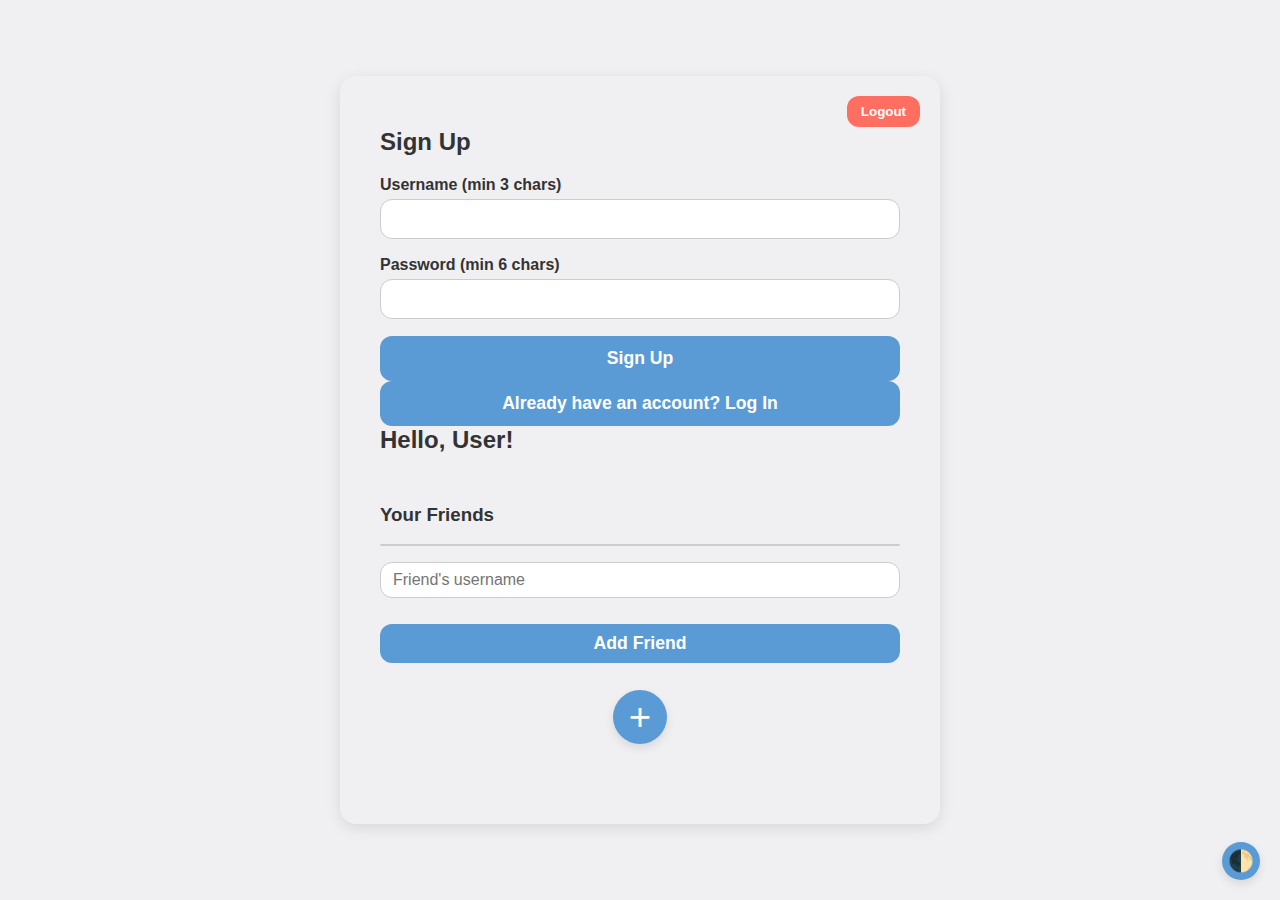
<file: index.html>
<!DOCTYPE html>
<html lang="en" >
<head>
  <meta charset="UTF-8" />
  <meta name="viewport" content="width=device-width, initial-scale=1" />
  <title>Cookie’s Planner</title>
  <style>
    /* Reset & base */
    * {
      box-sizing: border-box;
    }
    body {
      margin: 0;
      font-family: 'Segoe UI', Tahoma, Geneva, Verdana, sans-serif;
      background-color: var(--bg);
      color: var(--text);
      transition: background-color 0.3s ease, color 0.3s ease;
      min-height: 100vh;
      display: flex;
      justify-content: center;
      align-items: center;
      padding: 1rem;
    }
    :root {
      --bg: #f0f0f3;
      --text: #333;
      --primary: #5a9bd5;
      --accent: #ff6f61;
      --input-bg: #fff;
      --input-border: #ccc;
      --shadow: rgba(0,0,0,0.1);
    }
    body.dark {
      --bg: #121212;
      --text: #eee;
      --primary: #6ca0dc;
      --accent: #ff6f61;
      --input-bg: #222;
      --input-border: #444;
      --shadow: rgba(0,0,0,0.7);
    }

    /* Container for everything */
    #container {
      width: 100%;
      max-width: 600px;
      background: var(--bg);
      border-radius: 1rem;
      box-shadow: 0 4px 15px var(--shadow);
      padding: 2rem 2.5rem 3rem;
      color: var(--text);
      display: flex;
      flex-direction: column;
      min-height: 80vh;
      position: relative;
    }

    /* Hide sections */
    .hidden {
      display: none;
    }

    /* === LOGIN & SIGNUP FORM === */
    form {
      display: flex;
      flex-direction: column;
    }
    form label {
      font-weight: 600;
      margin-bottom: 0.3rem;
    }
    form input {
      padding: 10px 12px;
      margin-bottom: 1.1rem;
      border: 1.5px solid var(--input-border);
      border-radius: 12px;
      background: var(--input-bg);
      color: var(--text);
      font-size: 1rem;
      outline-offset: 2px;
    }
    form input:focus {
      border-color: var(--primary);
      outline: none;
    }
    form button {
      background: var(--primary);
      border: none;
      color: white;
      padding: 12px;
      border-radius: 12px;
      cursor: pointer;
      font-weight: 700;
      font-size: 1.1rem;
      transition: background-color 0.3s ease;
    }
    form button:hover {
      background: var(--accent);
    }
    #switch-auth {
      background: none;
      border: none;
      color: var(--primary);
      cursor: pointer;
      font-size: 0.95rem;
      margin-top: -0.8rem;
      align-self: flex-start;
      padding: 0;
      font-weight: 600;
      transition: color 0.2s ease;
    }
    #switch-auth:hover {
      color: var(--accent);
    }

    /* === DASHBOARD === */
    #dashboard {
      display: flex;
      flex-direction: column;
      flex-grow: 1;
    }
    #greeting {
      font-size: 1.5rem;
      margin-bottom: 1.4rem;
      font-weight: 700;
    }

    /* Task List */
    #task-list {
      list-style: none;
      padding: 0;
      margin: 0 0 1.7rem 0;
      flex-grow: 1;
      overflow-y: auto;
      max-height: 300px;
    }
    #task-list li {
      background: var(--input-bg);
      border: 1px solid var(--input-border);
      border-radius: 12px;
      padding: 12px 16px;
      margin-bottom: 12px;
      box-shadow: 0 2px 6px var(--shadow);
      word-wrap: break-word;
    }
    #task-list li small {
      color: var(--primary);
      font-weight: 600;
      float: right;
    }

    /* Add Task Button */
    .btn-container {
      display: flex;
      justify-content: center;
      margin-bottom: 2rem;
    }
    #add-task-btn {
      font-size: 2.4rem;
      background-color: var(--primary);
      color: white;
      border: none;
      border-radius: 50%;
      width: 54px;
      height: 54px;
      cursor: pointer;
      display: flex;
      justify-content: center;
      align-items: center;
      box-shadow: 0 4px 10px var(--shadow);
      transition: background-color 0.3s ease;
    }
    #add-task-btn:hover {
      background-color: var(--accent);
    }

    /* Add Task Dialog */
    #add-task-dialog {
      display: none;
      background: var(--input-bg);
      box-shadow: 0 6px 15px var(--shadow);
      padding: 1rem;
      border-radius: 1rem;
      position: fixed;
      bottom: 80px;
      right: 20px;
      width: 280px;
      z-index: 1000;
    }
    #add-task-dialog.active {
      display: block;
    }
    #add-task-dialog label {
      display: block;
      margin-bottom: 0.3rem;
      font-weight: 600;
      color: var(--text);
    }
    #add-task-dialog input[type="text"],
    #add-task-dialog input[type="time"],
    #add-task-dialog textarea {
      width: 100%;
      padding: 7px 8px;
      margin-bottom: 1rem;
      border: 1.5px solid var(--input-border);
      border-radius: 10px;
      background: var(--input-bg);
      color: var(--text);
      font-size: 1rem;
      resize: vertical;
    }
    #add-task-dialog textarea {
      height: 60px;
    }
    #add-task-dialog button {
      background-color: var(--primary);
      color: white;
      border: none;
      padding: 0.5rem 1rem;
      border-radius: 8px;
      cursor: pointer;
      font-weight: 600;
      transition: background-color 0.3s ease;
      width: 100%;
    }
    #add-task-dialog button:hover {
      background-color: var(--accent);
    }

    /* Theme Toggle Button */
    #theme-toggle {
      position: fixed;
      bottom: 20px;
      right: 20px;
      background: var(--primary);
      border: none;
      border-radius: 50%;
      width: 38px;
      height: 38px;
      color: white;
      font-size: 1.3rem;
      cursor: pointer;
      box-shadow: 0 4px 10px var(--shadow);
      display: flex;
      justify-content: center;
      align-items: center;
      transition: background-color 0.3s ease;
      z-index: 1100;
    }
    #theme-toggle:hover {
      background: var(--accent);
    }

    /* Logout Button */
    #logout-btn {
      position: absolute;
      top: 20px;
      right: 20px;
      background: var(--accent);
      border: none;
      border-radius: 12px;
      padding: 8px 14px;
      color: white;
      font-weight: 700;
      cursor: pointer;
      transition: background-color 0.3s ease;
    }
    #logout-btn:hover {
      background: #e04e42;
    }

    /* Friend Section */
    #friend-section {
      margin-top: 0.5rem;
    }
    #friend-list {
      list-style: none;
      padding: 0;
      max-height: 100px;
      overflow-y: auto;
      border: 1.5px solid var(--input-border);
      border-radius: 10px;
      background: var(--input-bg);
      margin-bottom: 1rem;
    }
    #friend-list li {
      padding: 8px 12px;
      border-bottom: 1px solid var(--input-border);
      font-weight: 600;
      color: var(--primary);
    }
    #friend-list li:last-child {
      border-bottom: none;
    }
    #add-friend-form {
      display: flex;
      gap: 8px;
    }
    #add-friend-form input {
      flex-grow: 1;
      border-radius: 12px;
      border: 1.5px solid var(--input-border);
      padding: 8px 12px;
      font-size: 1rem;
      background: var(--input-bg);
      color: var(--text);
      outline-offset: 2px;
    }
    #add-friend-form button {
      background: var(--primary);
      border: none;
      color: white;
      padding: 9px 16px;
      border-radius: 12px;
      cursor: pointer;
      font-weight: 700;
      transition: background-color 0.3s ease;
    }
    #add-friend-form button:hover {
      background: var(--accent);
    }

  </style>
</head>
<body>
  <div id="container">

    <!-- LOGIN / SIGNUP -->
    <div id="auth-section">
      <form id="signup-form">
        <h2>Sign Up</h2>
        <label for="signup-username">Username (min 3 chars)</label>
        <input id="signup-username" name="signup-username" type="text" minlength="3" required />
        <label for="signup-password">Password (min 6 chars)</label>
        <input id="signup-password" name="signup-password" type="password" minlength="6" required />
        <button type="submit">Sign Up</button>
        <button type="button" id="switch-to-login">Already have an account? Log In</button>
      </form>

      <form id="login-form" class="hidden">
        <h2>Log In</h2>
        <label for="login-username">Username</label>
        <input id="login-username" name="login-username" type="text" required />
        <label for="login-password">Password</label>
        <input id="login-password" name="login-password" type="password" required />
        <button type="submit">Log In</button>
        <button type="button" id="switch-to-signup">Don't have an account? Sign Up</button>
      </form>
    </div>

    <!-- DASHBOARD -->
    <div id="dashboard" class="hidden">
      <button id="logout-btn" title="Logout">Logout</button>
      <div id="greeting">Hello, User!</div>

      <!-- Friend Section -->
      <div id="friend-section">
        <h3>Your Friends</h3>
        <ul id="friend-list"></ul>
        <form id="add-friend-form">
          <input type="text" id="friend-username" placeholder="Friend's username" minlength="3" required />
          <button type="submit">Add Friend</button>
        </form>
      </div>

      <!-- Task List -->
      <ul id="task-list"></ul>

      <!-- Add Task Button -->
      <div class="btn-container">
        <button id="add-task-btn" title="Add Task">+</button>
      </div>

      <!-- Add Task Dialog -->
      <div id="add-task-dialog">
        <form id="add-task-form">
          <label for="task-title">Task Title</label>
          <input type="text" id="task-title" name="task-title" required maxlength="50" />
          <label for="task-desc">Description</label>
          <textarea id="task-desc" name="task-desc" maxlength="200"></textarea>
          <label for="task-time">Time (optional)</label>
          <input type="time" id="task-time" name="task-time" />
          <button type="submit">Add Task</button>
        </form>
      </div>
    </div>

    <!-- Theme Toggle -->
    <button id="theme-toggle" title="Toggle Theme">🌓</button>

  </div>

<script>
  // ============ GLOBAL VARIABLES =============
  const container = document.getElementById('container');
  const authSection = document.getElementById('auth-section');
  const dashboard = document.getElementById('dashboard');
  const greeting = document.getElementById('greeting');
  const logoutBtn = document.getElementById('logout-btn');

  // Auth forms
  const signupForm = document.getElementById('signup-form');
  const loginForm = document.getElementById('login-form');
  const switchToLoginBtn = document.getElementById('switch-to-login');
  const switchToSignupBtn = document.getElementById('switch-to-signup');

  // Tasks
  const taskList = document.getElementById('task-list');
  const addTaskBtn = document.getElementById('add-task-btn');
  const addTaskDialog = document.getElementById('add-task-dialog');
  const addTaskForm = document.getElementById('add-task-form');

  // Friend system
  const friendList = document.getElementById('friend-list');
  const addFriendForm = document.getElementById('add-friend-form');
  const friendUsernameInput = document.getElementById('friend-username');

  // Theme
  const themeToggle = document.getElementById('theme-toggle');

  // User data keys
  const USERS_KEY = 'cookie_planner_users';
  const CURRENT_USER_KEY = 'cookie_planner_current_user';
  const THEME_KEY = 'cookie_planner_theme';

  // ======== HELPER FUNCTIONS ==============

  // Get all users from localStorage
  function getUsers() {
    return JSON.parse(localStorage.getItem(USERS_KEY) || '{}');
  }

  // Save all users to localStorage
  function saveUsers(users) {
    localStorage.setItem(USERS_KEY, JSON.stringify(users));
  }

  // Get current logged-in username
  function getCurrentUser() {
    return localStorage.getItem(CURRENT_USER_KEY);
  }

  // Save current logged-in username
  function setCurrentUser(username) {
    localStorage.setItem(CURRENT_USER_KEY, username);
  }

  // Clear current user on logout
  function clearCurrentUser() {
    localStorage.removeItem(CURRENT_USER_KEY);
  }

  // Validate username and password on signup/login
  function validateCredentials(username, password) {
    if (typeof username !== 'string' || typeof password !== 'string') return false;
    if (username.trim().length < 3) return false;
    if (password.length < 6) return false;
    return true;
  }

  // Update greeting
  function updateGreeting(username) {
    greeting.textContent = `Hello, ${username}!`;
  }

  // Load user data (tasks + friends)
  function loadUserData(username) {
    const users = getUsers();
    return users[username] || { password: '', tasks: [], friends: [] };
  }

  // Save user data
  function saveUserData(username, data) {
    const users = getUsers();
    users[username] = data;
    saveUsers(users);
  }

  // Render tasks
  function renderTasks(tasks) {
    taskList.innerHTML = '';
    if (tasks.length === 0) {
      taskList.innerHTML = '<li><em>No tasks yet. Click + to add one!</em></li>';
      return;
    }
    tasks.forEach(task => {
      const li = document.createElement('li');
      li.textContent = task.title;
      if(task.time){
        const timeEl = document.createElement('small');
        timeEl.textContent = task.time;
        li.appendChild(timeEl);
      }
      if(task.desc){
        const descEl = document.createElement('div');
        descEl.style.fontSize = '0.85rem';
        descEl.style.marginTop = '4px';
        descEl.style.color = 'var(--text)';
        descEl.textContent = task.desc;
        li.appendChild(descEl);
      }
      taskList.appendChild(li);
    });
  }

  // Render friend list
  function renderFriends(friends) {
    friendList.innerHTML = '';
    if (friends.length === 0) {
      friendList.innerHTML = '<li><em>No friends added yet.</em></li>';
      return;
    }
    friends.forEach(friend => {
      const li = document.createElement('li');
      li.textContent = friend;
      friendList.appendChild(li);
    });
  }

  // Show dashboard
  function showDashboard() {
    authSection.classList.add('hidden');
    dashboard.classList.remove('hidden');

    const username = getCurrentUser();
    if (!username) return;

    updateGreeting(username);
    const userData = loadUserData(username);
    renderTasks(userData.tasks);
    renderFriends(userData.friends);
  }

  // Show auth forms (login/signup)
  function showAuthSection() {
    dashboard.classList.add('hidden');
    authSection.classList.remove('hidden');
    signupForm.classList.remove('hidden');
    loginForm.classList.add('hidden');
  }

  // Switch to login form
  switchToLoginBtn.onclick = () => {
    signupForm.classList.add('hidden');
    loginForm.classList.remove('hidden');
  };

  // Switch to signup form
  switchToSignupBtn.onclick = () => {
    loginForm.classList.add('hidden');
    signupForm.classList.remove('hidden');
  };

  // ======= SIGNUP HANDLER ========
  signupForm.addEventListener('submit', e => {
    e.preventDefault();
    const username = signupForm['signup-username'].value.trim();
    const password = signupForm['signup-password'].value;

    if (!validateCredentials(username, password)) {
      alert('Invalid username or password. Username min 3 chars; password min 6 chars.');
      return;
    }

    const users = getUsers();
    if (users[username]) {
      alert('Username already exists. Please log in or choose another username.');
      return;
    }

    users[username] = { password, tasks: [], friends: [] };
    saveUsers(users);
    setCurrentUser(username);

    signupForm.reset();
    showDashboard();
  });

  // ======= LOGIN HANDLER ========
  loginForm.addEventListener('submit', e => {
    e.preventDefault();
    const username = loginForm['login-username'].value.trim();
    const password = loginForm['login-password'].value;

    const users = getUsers();
    if (!users[username] || users[username].password !== password) {
      alert('Incorrect username or password.');
      return;
    }

    setCurrentUser(username);
    loginForm.reset();
    showDashboard();
  });

  // ======= LOGOUT HANDLER ========
  logoutBtn.addEventListener('click', () => {
    clearCurrentUser();
    showAuthSection();
  });

  // ======= TASK ADD BUTTON & FORM =======
  addTaskBtn.addEventListener('click', () => {
    if(addTaskDialog.classList.contains('active')){
      addTaskDialog.classList.remove('active');
    } else {
      addTaskDialog.classList.add('active');
      addTaskForm['task-title'].focus();
    }
  });

  addTaskForm.addEventListener('submit', e => {
    e.preventDefault();
    const title = addTaskForm['task-title'].value.trim();
    const desc = addTaskForm['task-desc'].value.trim();
    const time = addTaskForm['task-time'].value;

    if (!title) {
      alert('Task title is required.');
      return;
    }

    const username = getCurrentUser();
    if (!username) {
      alert('User not logged in.');
      return;
    }

    const users = getUsers();
    const userData = users[username] || { password: '', tasks: [], friends: [] };
    userData.tasks.push({ title, desc, time });
    users[username] = userData;
    saveUsers(users);

    renderTasks(userData.tasks);
    addTaskForm.reset();
    addTaskDialog.classList.remove('active');
  });

  // ======= FRIEND ADD FORM =======
  addFriendForm.addEventListener('submit', e => {
    e.preventDefault();
    const friendUsername = friendUsernameInput.value.trim();
    const username = getCurrentUser();

    if (friendUsername === username) {
      alert('You cannot add yourself as a friend.');
      return;
    }

    const users = getUsers();

    if (!users[friendUsername]) {
      alert('No user found with that username.');
      return;
    }

    const userData = users[username];
    if (userData.friends.includes(friendUsername)) {
      alert('Friend already added.');
      return;
    }

    userData.friends.push(friendUsername);
    users[username] = userData;
    saveUsers(users);
    renderFriends(userData.friends);

    friendUsernameInput.value = '';
  });

  // ======= THEME TOGGLE =======
  function applyTheme(theme) {
    if (theme === 'dark') {
      document.body.classList.add('dark');
    } else {
      document.body.classList.remove('dark');
    }
  }
  // Load theme from localStorage or default
  let savedTheme = localStorage.getItem(THEME_KEY) || 'light';
  applyTheme(savedTheme);

  themeToggle.addEventListener('click', () => {
    savedTheme = savedTheme === 'light' ? 'dark' : 'light';
    localStorage.setItem(THEME_KEY, savedTheme);
    applyTheme(savedTheme);
  });

  // ======= ON PAGE LOAD =======
  window.addEventListener('load', () => {
    const user = getCurrentUser();
    if (user) {
      showDashboard();
    } else {
      showAuthSection();
    }
  });
</script>

</body>
</html>
</file>
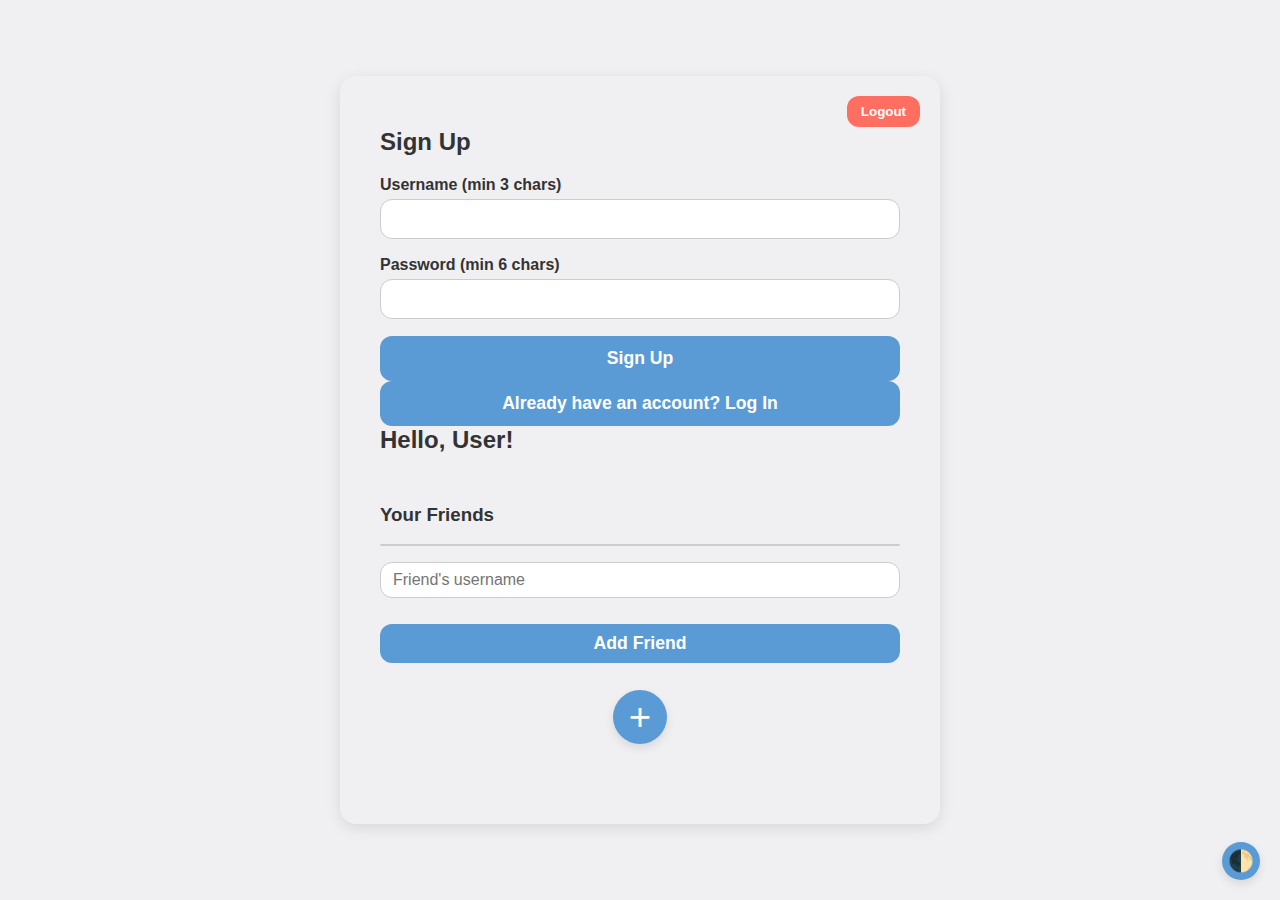
<file: dashboard.html>
<!DOCTYPE html>
<html lang="en">
<head>
  <meta charset="UTF-8" />
  <meta name="viewport" content="width=device-width, initial-scale=1.0" />
  <title>Cookie's Planner</title>
  <link rel="stylesheet" href="style.css" />
</head>
<body>
  <div class="dashboard">
    <div class="topbar">
      <h2 id="greeting"></h2>
    </div>

    <div class="planner">
      <h3>🗓️ Daily Planner</h3>
      <button class="add-task-btn" onclick="openTaskModal()">＋</button>
      <div id="taskList"></div>
    </div>

    <div class="friends">
      <h3>👥 Friends</h3>
      <input type="text" id="friendName" placeholder="Add friend by username" />
      <button onclick="addFriend()">Add</button>
      <ul id="friendList"></ul>
    </div>
  </div>

  <!-- Theme Toggle -->
  <button class="theme-toggle" onclick="toggleMode()">🌓</button>

  <!-- Modal -->
  <div id="taskModal" class="modal">
    <div class="modal-content">
      <h3>Add New Task</h3>
      <input type="text" id="taskName" placeholder="Task name" />
      <input type="time" id="taskTime" />
      <textarea id="taskDesc" placeholder="Description (optional)"></textarea>
      <button onclick="saveTask()">Save Task</button>
      <button onclick="closeTaskModal()">Cancel</button>
    </div>
  </div>

  <script src="script.js"></script>
</body>
</html>
</file>
<file: style.css>
/* Reset & base */
* {
  box-sizing: border-box;
  margin: 0;
  padding: 0;
  font-family: 'Segoe UI', Tahoma, Geneva, Verdana, sans-serif;
}

body.light {
  background-color: #f5f5f5;
  color: #222;
}

body.dark {
  background-color: #121212;
  color: #eee;
}

.container, .dashboard-container {
  max-width: 600px;
  margin: 2rem auto;
  padding: 1rem;
  background-color: var(--bg-secondary);
  border-radius: 12px;
  box-shadow: 0 5px 15px rgba(0,0,0,0.1);
}

body.light {
  --bg-primary: #fff;
  --bg-secondary: #fafafa;
  --btn-bg: #007bff;
  --btn-color: white;
  --input-bg: #fff;
  --input-border: #ccc;
}

body.dark {
  --bg-primary: #1e1e1e;
  --bg-secondary: #222;
  --btn-bg: #375a7f;
  --btn-color: white;
  --input-bg: #2c2c2c;
  --input-border: #444;
}

/* Form styles */
input[type="text"], input[type="password"], input[type="time"], textarea {
  width: 100%;
  padding: 0.5rem;
  margin: 0.5rem 0 1rem 0;
  border-radius: 8px;
  border: 1px solid var(--input-border);
  background-color: var(--input-bg);
  color: inherit;
  font-size: 1rem;
}

textarea {
  resize: vertical;
  min-height: 60px;
}

button {
  background-color: var(--btn-bg);
  color: var(--btn-color);
  border: none;
  padding: 0.6rem 1rem;
  border-radius: 10px;
  cursor: pointer;
  font-weight: bold;
  transition: background-color 0.3s ease;
}

button:hover {
  background-color: #0056b3;
}

h1, h2, h3 {
  margin-bottom: 0.5rem;
}

/* Dashboard Header */
header {
  display: flex;
  justify-content: space-between;
  align-items: center;
  margin-bottom: 1rem;
}

/* Tasks */
#tasksSection {
  margin-bottom: 2rem;
}

#taskList {
  margin-top: 1rem;
}

.task-item {
  background-color: var(--bg-primary);
  border-radius: 12px;
  padding: 10px 15px;
  margin-bottom: 10px;
  box-shadow: 0 2px 6px rgba(0,0,0,0.1);
}

.task-item strong {
  font-size: 1.1rem;
}

.task-item small {
  display: block;
  margin-top: 5px;
  color: #666;
}

/* Add Task Button */
#addTaskBtn {
  font-size: 2rem;
  font-weight: bold;
  border-radius: 50%;
  width: 45px;
  height: 45px;
  border: none;
  background-color: var(--btn-bg);
  color: var(--btn-color);
  cursor: pointer;
  display: block;
  margin: 1rem auto 0 auto;
  transition: background-color 0.3s ease;
}

#addTaskBtn:hover {
  background-color: #0056b3;
}

/* Add Task Dialog */
#addTaskDialog {
  background-color: var(--bg-primary);
  padding: 1rem;
  border-radius: 12px;
  box-shadow: 0 2px 12px rgba(0,0,0,0.2);
  margin-top: 1rem;
}

.hidden {
  display: none;
}

.dialog-buttons {
  display: flex;
  justify-content: flex-end;
  gap: 10px;
}

/* Friends Section */
#friendsSection input[type="text"] {
  width: calc(100% - 110px);
  display: inline-block;
  margin-right: 10px;
}

#friendsSection button {
  width: 90px;
  display: inline-block;
}

/* Friends List */
#friendList {
  margin-top: 10px;
  list-style: none;
  padding-left: 0;
}

#friendList li {
  background-color: var(--bg-primary);
  padding: 8px 12px;
  border-radius: 12px;
  margin-bottom: 6px;
  box-shadow: 0 1px 4px rgba(0,0,0,0.1);
}

/* Theme Toggle Button */
#themeToggle {
  position: fixed;
  bottom: 15px;
  right: 15px;
  width: 40px;
  height: 40px;
  border-radius: 50%;
  font-size: 20px;
  background-color: var(--btn-bg);
  color: var(--btn-color);
  border: none;
  cursor: pointer;
  box-shadow: 0 2px 8px rgba(0,0,0,0.2);
  transition: background-color 0.3s ease;
}

#themeToggle:hover {
  background-color: #0056b3;
}
</file>
